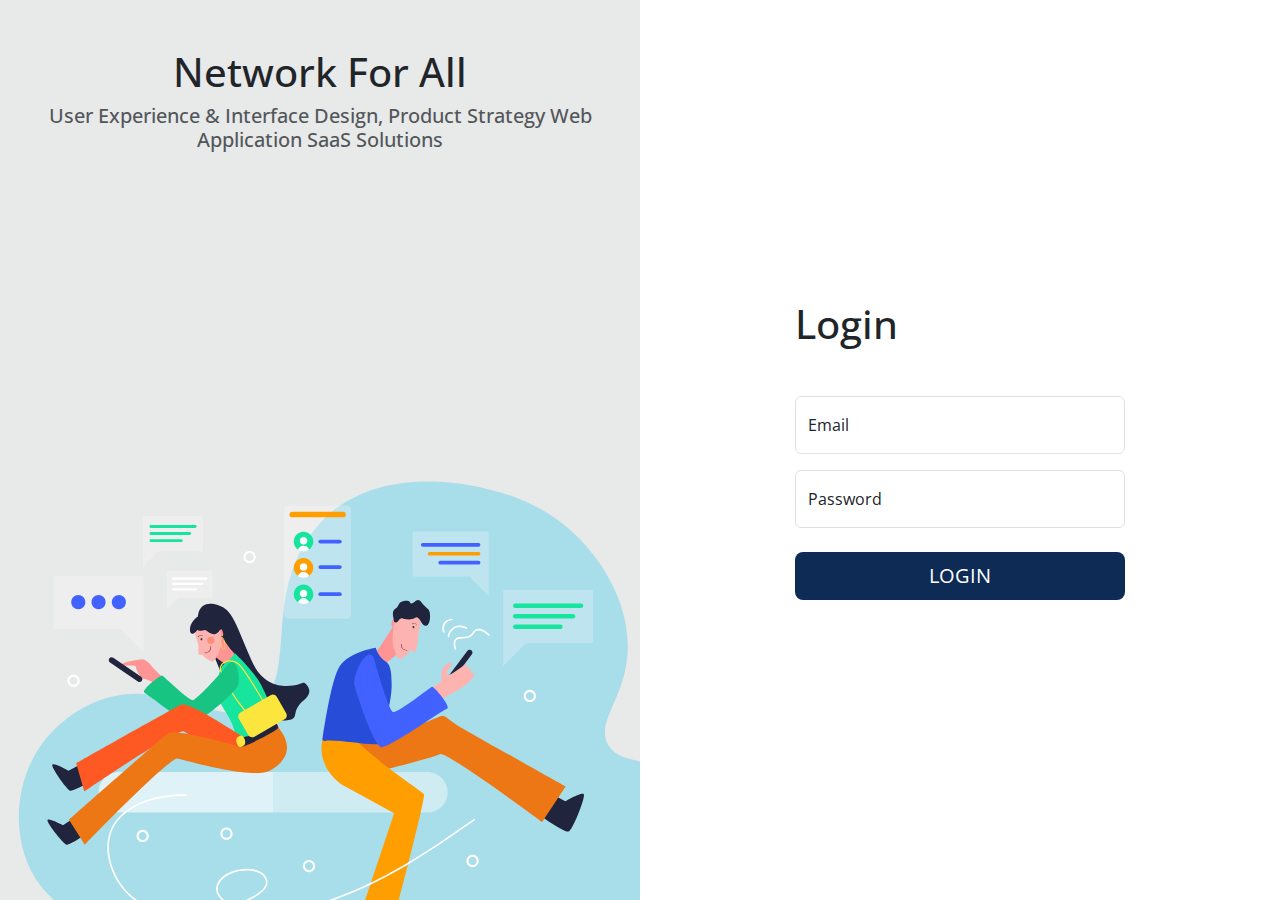
<file: index.html>
<!DOCTYPE html>
<html lang="en">
<head>
    <meta charset="UTF-8">
    <meta http-equiv="X-UA-Compatible" content="IE=edge">
    <meta name="viewport" content="width=device-width, initial-scale=1.0">
    <title>Login</title>
    <link rel="stylesheet" href="https://cdn.jsdelivr.net/npm/bootstrap@5.2.3/dist/css/bootstrap.min.css">
    <!-- Custom CSS -->
    <link rel="stylesheet" href="assets/css/style.css">
</head>
<body>

    <section class="container-fluid">
        <div class="row align-items-center" style="height: 100vh;">
            <div class="col-md-6 order-2 order-md-1 text-center bg-opacity-10 bg-dark pt-5 px-5" style="background-image: url('assets/img/login-visual.svg'); background-position: center bottom; background-size: contain; background-repeat: no-repeat; height: 100vh;">
                <h1>Network For All</h1>
                <h5 class="text-dark opacity-75">User Experience &amp; Interface Design, Product Strategy Web Application SaaS Solutions</h5>
            </div>
            <div class="col-md-4 order-1 order-md-2 p-5 mx-auto">
                <h1 class="mb-5">Login</h1>
                <form method="POST" action="users.html">
                    <div class="form-floating mb-3 mt-3">
                        <input type="email" class="form-control" id="email" placeholder="Enter email" name="email" required>
                        <label for="email">Email</label>
                    </div>
                    <div class="form-floating mt-3 mb-3">
                        <input type="password" class="form-control" id="pwd" placeholder="Enter password" name="pswd" required>
                        <label for="pwd">Password</label>
                    </div>
                    <div class="d-grid mt-4">
                        <button type="submit" class="btn btn-one btn-lg btn-block text-uppercase">Login</button>
                    </div>
                </form>
            </div>
        </div>
    </section>

</body>
</html>
</file>
<file: assets/css/style.css>
@import url('https://fonts.googleapis.com/css2?family=Open+Sans:wght@400;600&display=swap');

body {
	font-family: 'Open Sans', sans-serif;
}

[v-cloak] {
	display: none;
}

h1 {
	font-weight: 500;
}

.btn-one {
	color: #fff;
	background-color: #0d2b55;
}

.btn-one:hover,
.btn-one:active {
	color: #fff !important;
	background-color: #ea3938 !important;
}
</file>
